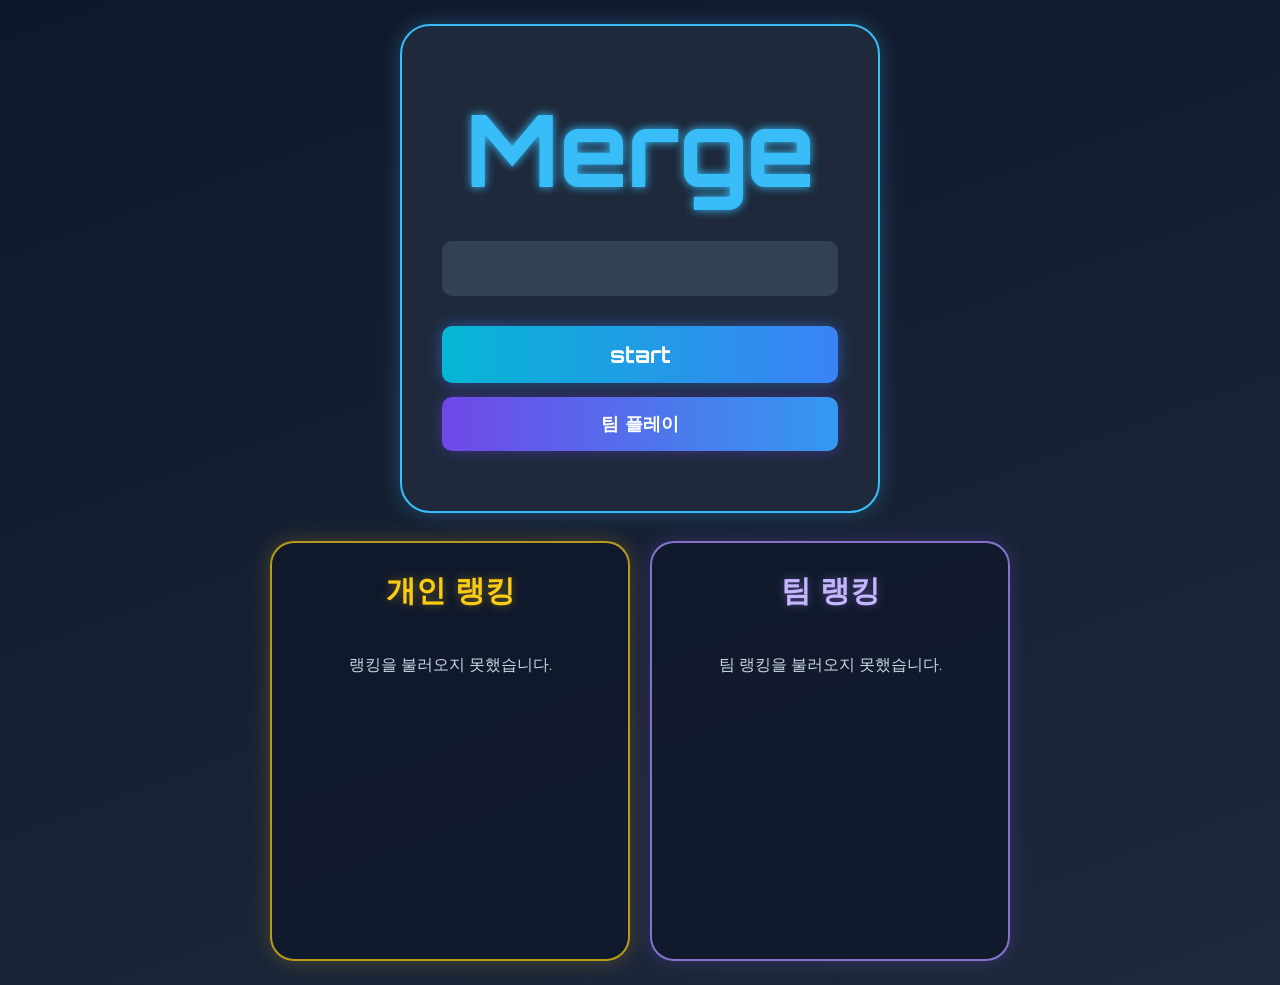
<file: index.html>
<!DOCTYPE html>
<html lang="ko">
<head>
  <meta charset="UTF-8">
  <meta name="viewport" content="width=device-width, initial-scale=1.0">
  <title>merge</title>
  <link rel="stylesheet" href="index.css">
</head>
<body>
  <div id="start">
    <p class="title">Merge</p>
    <input id="name" maxlength="24">
    <button id="start-btn" type="button">start</button>
    <button id="team-btn" type="button">팀 플레이</button>
  </div>
  <section id="rankings" aria-label="랭킹">
    <aside class="ranking-panel">
      <h2>개인 랭킹</h2>
      <ol id="ranking-list">
        <li class="ranking-message">랭킹 불러오는 중...</li>
      </ol>
    </aside>
    <aside class="ranking-panel team-ranking-panel">
      <h2>팀 랭킹</h2>
      <ol id="team-ranking-list">
        <li class="ranking-message">랭킹 불러오는 중...</li>
      </ol>
    </aside>
  </section>
  <script src="js/audio.js"></script>
  <script src="js/supabase-config.js"></script>
  <script src="js/format.js"></script>
  <script src="js/index.js"></script>
</body>
</html>
</file>
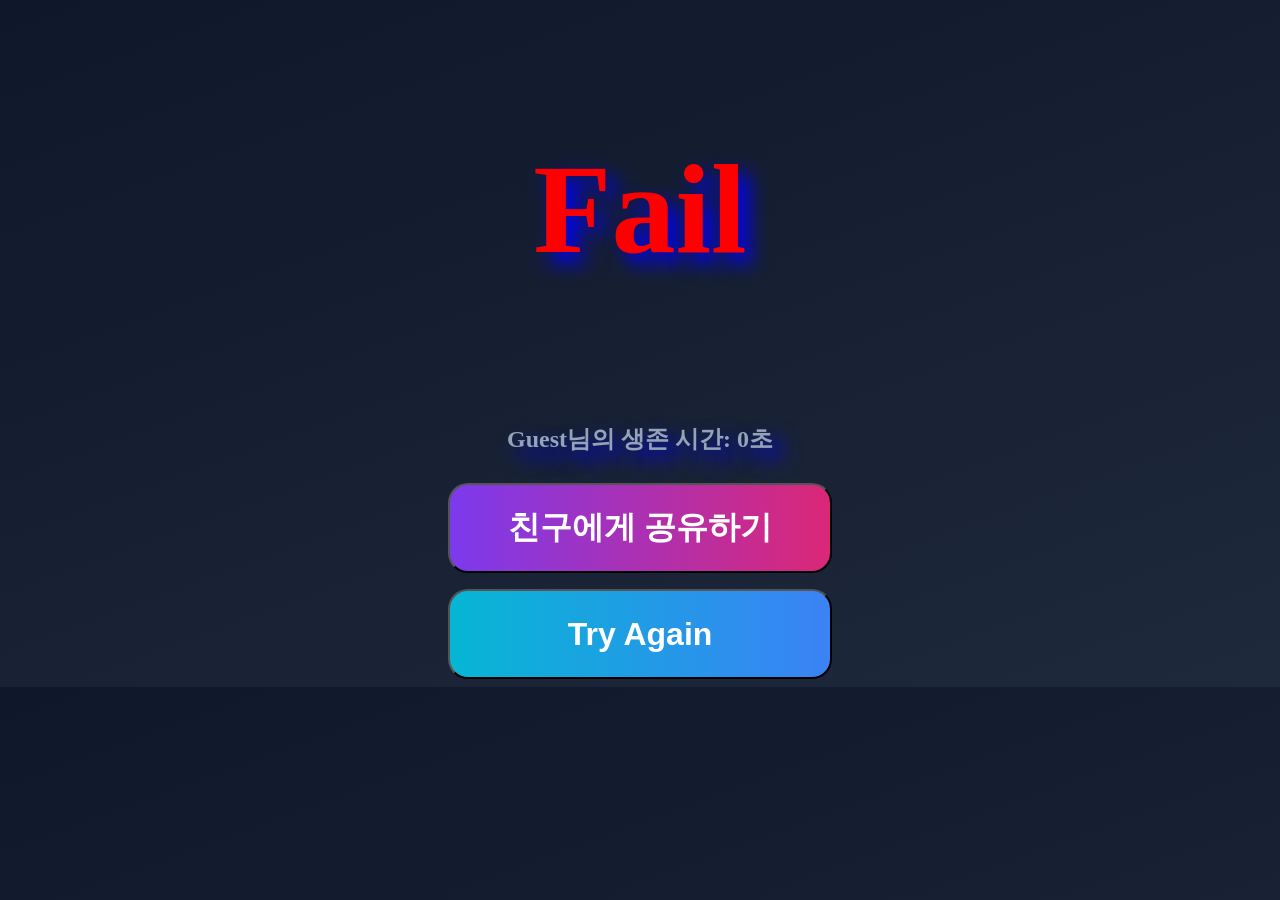
<file: fail.html>
<!DOCTYPE html>
<html lang="ko">
<head>
  <meta charset="UTF-8">
  <meta name="viewport" content="width=device-width, initial-scale=1.0">
  <title>Failed</title>
  <link rel="stylesheet" href="fail.css">
</head>
<body>
  <p>Fail</p>
  <p id="solo-summary" class="hidden"></p>
  <div id="team-summary" class="hidden">
    <div id="team-roster"></div>
    <div id="team-time"></div>
  </div>
  <button id="share-btn" class="hidden" type="button">친구에게 공유하기</button>
  <button id="retry-btn" type="button">Try Again</button>
  <script src="js/audio.js"></script>
  <script src="js/format.js"></script>
  <script src="js/fail.js"></script>
</body>
</html>
</file>
<file: index.css>
@import url('https://fonts.googleapis.com/css2?family=Orbitron:wght@500;700&display=swap');

* {
  margin: 0;
  padding: 0;
  box-sizing: border-box;
  font-family: 'Orbitron', sans-serif;
}

body {
  background: linear-gradient(160deg, #0f172a, #1e293b);
  color: #f8fafc;
  height: 100vh;
  display: flex;
  justify-content: center;
  align-items: center;
  gap: 28px;
  padding: 24px;
}

#start {
  background: #1e293b;
  border: 2px solid #38bdf8;
  border-radius: 30px;
  box-shadow: 0 0 20px rgba(56, 189, 248, 0.3);
  padding: 60px 40px;
  width: 90%;
  max-width: 480px;
  text-align: center;
  transition: 0.3s;
}

#start:hover {
  transform: scale(1.02);
  box-shadow: 0 0 30px rgba(56, 189, 248, 0.5);
}

#start p {
  font-size: 48px;
  font-weight: 700;
  color: #38bdf8;
  margin-bottom: 30px;
  text-shadow: 0 0 10px #38bdf8;
}

#start p.title {
  font-size: 100px;
  text-align: center;
}

#name {
  width: 100%;
  padding: 15px;
  font-size: 20px;
  border: none;
  border-radius: 10px;
  background-color: #334155;
  color: #f1f5f9;
  margin-bottom: 30px;
  text-align: center;
  transition: 0.3s;
}

#name:focus {
  outline: 2px solid #38bdf8;
  background-color: #475569;
}

#start-btn {
  width: 100%;
  padding: 15px;
  font-size: 22px;
  font-weight: bold;
  border: none;
  border-radius: 10px;
  background: linear-gradient(to right, #06b6d4, #3b82f6);
  color: white;
  cursor: pointer;
  transition: 0.3s;
  box-shadow: 0 0 15px rgba(59, 130, 246, 0.5);
}

#start-btn:hover {
  transform: scale(1.05);
  box-shadow: 0 0 25px rgba(59, 130, 246, 0.7);
}

#team-btn {
  width: 100%;
  margin-top: 14px;
  padding: 15px;
  font-size: 18px;
  font-weight: bold;
  border: none;
  border-radius: 10px;
  background: linear-gradient(to right, #7048e8, #339af0);
  color: white;
  cursor: pointer;
  transition: 0.3s;
  box-shadow: 0 0 15px rgba(112, 72, 232, 0.4);
}

#team-btn:hover {
  transform: scale(1.05);
  box-shadow: 0 0 25px rgba(112, 72, 232, 0.6);
}

.ranking-panel {
  width: 360px;
  min-height: 420px;
  padding: 28px;
  border: 2px solid rgba(250, 204, 21, 0.72);
  border-radius: 24px;
  background: rgba(15, 23, 42, 0.76);
  box-shadow: 0 0 20px rgba(250, 204, 21, 0.22);
}

.ranking-panel h2 {
  margin-bottom: 20px;
  color: #facc15;
  font-size: 30px;
  text-align: center;
  text-shadow: 0 0 10px rgba(250, 204, 21, 0.38);
}

#rankings {
  display: flex;
  gap: 20px;
  align-items: stretch;
}

#ranking-list,
#team-ranking-list {
  display: grid;
  gap: 10px;
  list-style: none;
}

.ranking-row {
  display: grid;
  grid-template-columns: 36px minmax(0, 1fr) auto;
  gap: 10px;
  align-items: center;
  padding: 10px 12px;
  border: 1px solid rgba(255, 255, 255, 0.12);
  border-radius: 10px;
  background-color: rgba(51, 65, 85, 0.58);
  font-size: 14px;
  font-weight: 700;
}

.ranking-name {
  overflow: hidden;
  text-overflow: ellipsis;
  white-space: nowrap;
}

.team-ranking-panel {
  border-color: rgba(167, 139, 250, 0.78);
  box-shadow: 0 0 20px rgba(139, 92, 246, 0.24);
}

.team-ranking-panel h2 {
  color: #c4b5fd;
  text-shadow: 0 0 10px rgba(167, 139, 250, 0.42);
}

.team-ranking-names {
  overflow: hidden;
  color: #e9d5ff;
  font-size: 12px;
  line-height: 1.35;
}

.ranking-time {
  color: #67e8f9;
}

.ranking-message {
  padding: 20px 8px;
  color: #cbd5e1;
  text-align: center;
  line-height: 1.5;
}

@media (max-width: 1320px) {
  body {
    height: auto;
    min-height: 100vh;
    flex-direction: column;
  }

  #rankings {
    width: 100%;
    justify-content: center;
  }
}

@media (max-width: 780px) {
  #rankings {
    flex-direction: column;
    align-items: center;
  }

  .ranking-panel {
    width: 90%;
    max-width: 360px;
  }
}
</file>
<file: fail.css>
body {
  background: linear-gradient(160deg, #0f172a, #1e293b);
  display: flex;
  justify-content: center;
  flex-direction: column;
  align-items: center;
}
p {
  color: red;
  font-size: 10vw;
  font-weight: bolder;
  text-shadow: 10px 10px 20px blue;
  transition: 0.5s;
}
p:hover {
  transform: scale(1.2);
}

button {
  transition: 0.5s;
  border-radius: 20px;
  width: 30vw;
  height: 10vh;
  font-size: 200%;
  font-weight: bolder;
  color: white;
  background: linear-gradient(to right, #06b6d4, #3b82f6);
}
button:hover {
  transform: scale(1.5);
  background-color: aquamarine;
}

#solo-summary,
#team-summary {
  color: #94a3b8;
  font-size: 24px;
  font-weight: bold;
  margin: 12px 0 28px;
  text-align: center;
}

#team-roster {
  margin-bottom: 6px;
}

.roster-self {
  color: gold;
  font-weight: 900;
}

#share-btn {
  background: linear-gradient(to right, #7c3aed, #db2777);
  margin-bottom: 16px;
}

.hidden {
  display: none;
}
</file>
